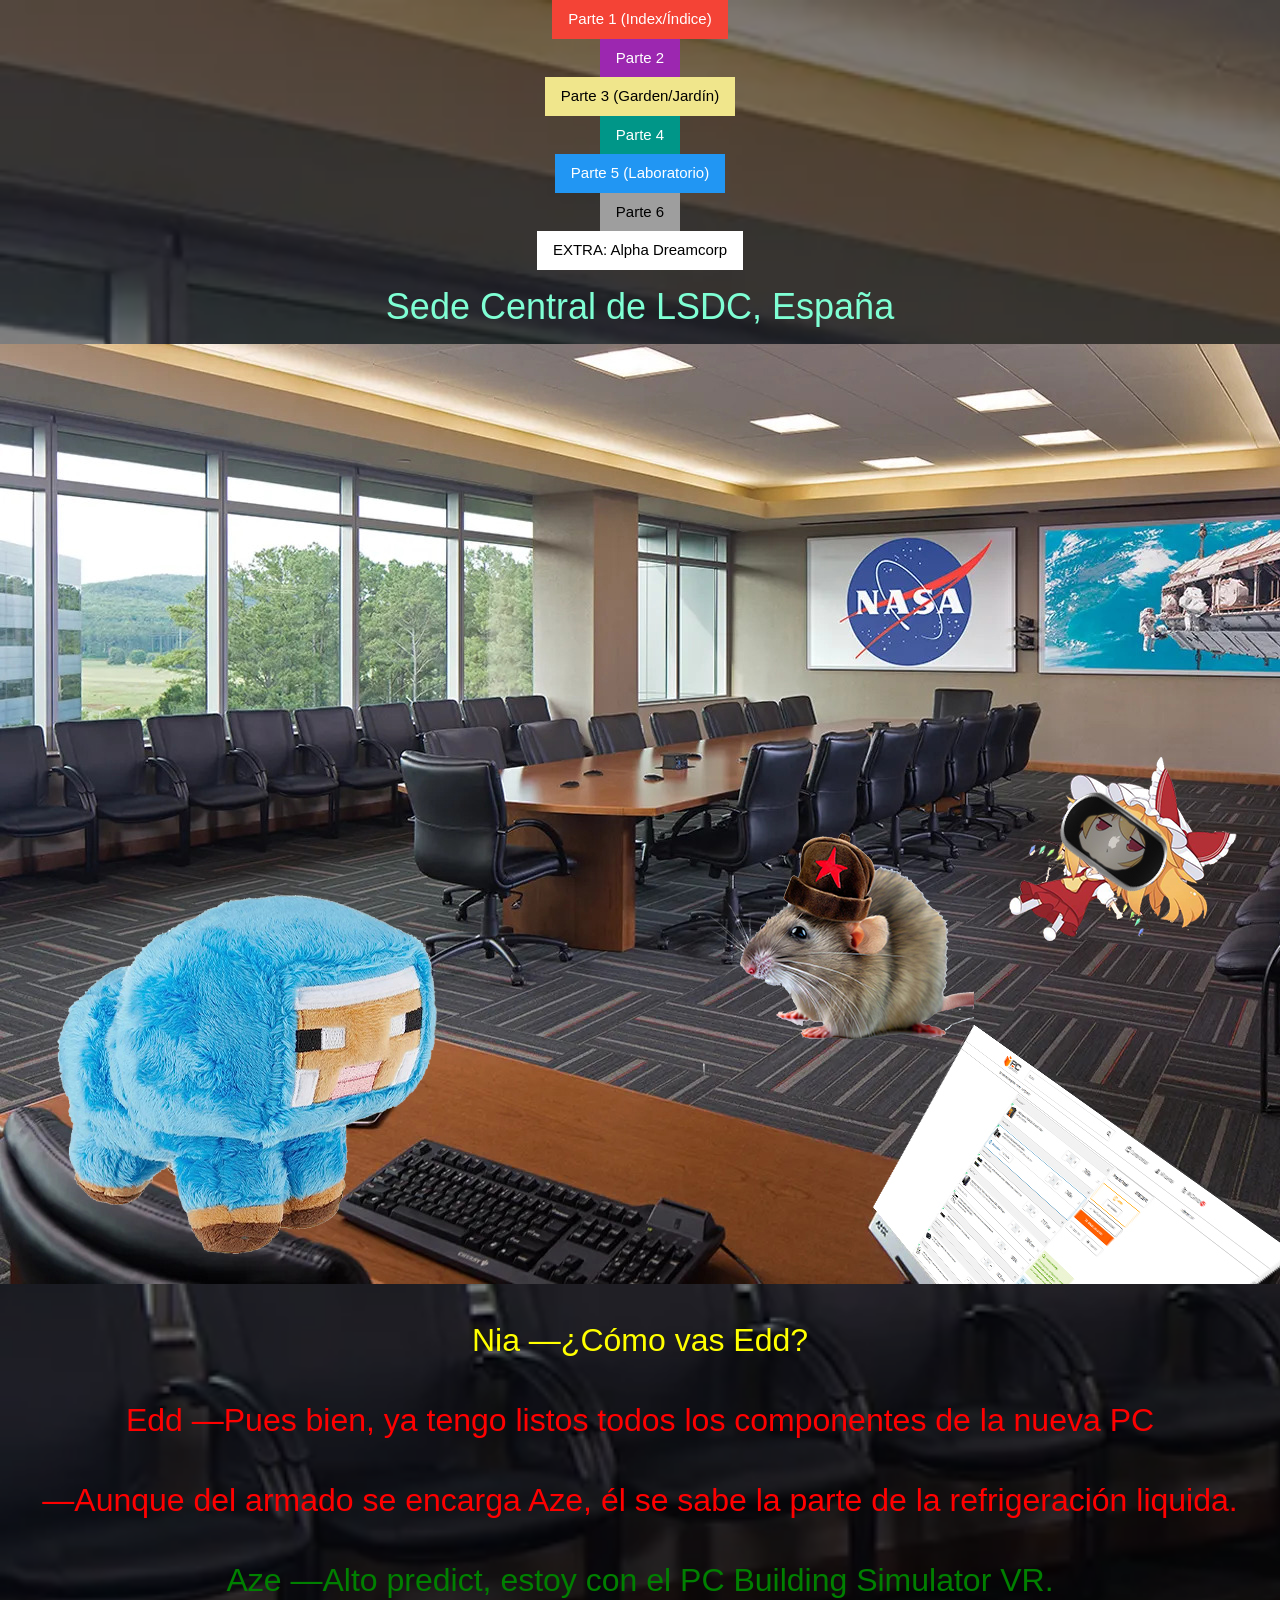
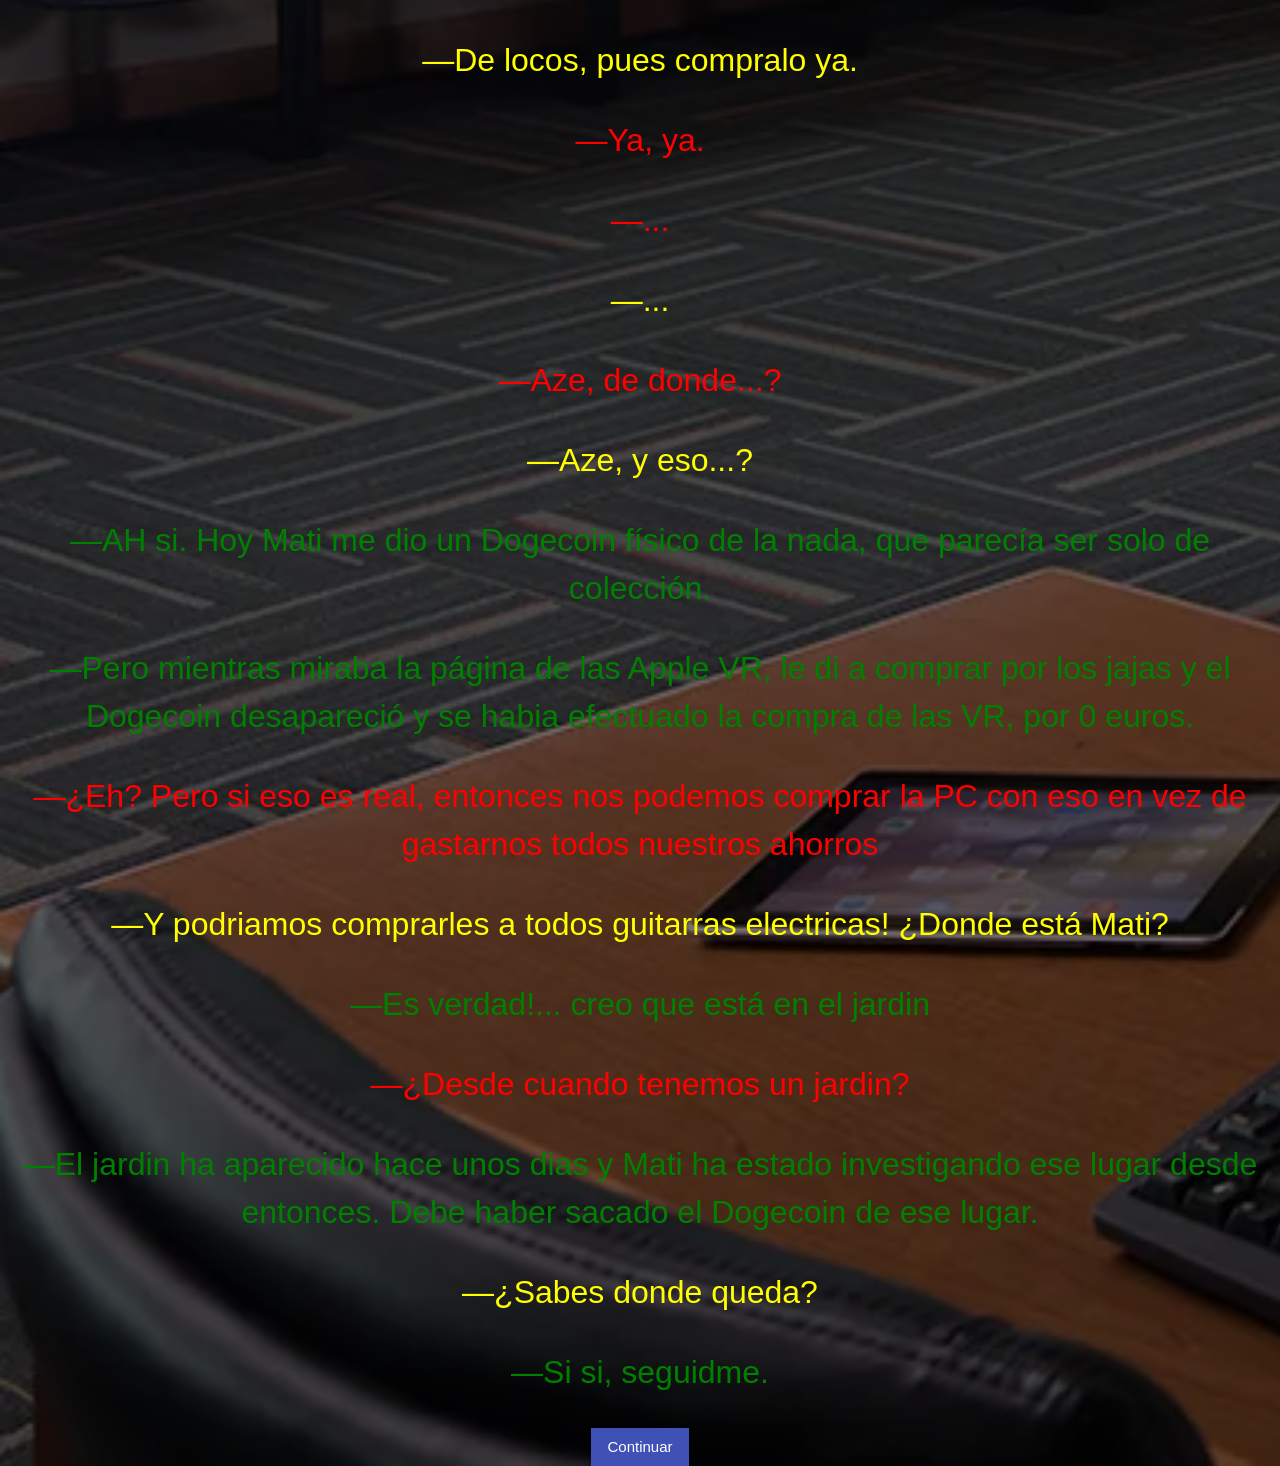
<file: index.html>
<!DOCTYPE html>
<html lang="es">
    <!--
        Part 1: index.html
        Part 2: part2.html
        Part 3: garden.html
        Part 4: part4.html
        Part 5: lab.html
        Part 6: part6.html
    -->
<head>
    <meta charset="UTF-8">
    <meta http-equiv="X-UA-Compatible" content="IE=edge">
    <meta name="viewport" content="width=device-width, initial-scale=1.0">
    <title>LSDC: Dreamcore V2.5</title>
    <link rel="icon" href="favicons/th01.png">
    <link rel="stylesheet" href="style.css">
    <link rel="stylesheet" href="https://www.w3schools.com/w3css/4/w3.css">
</head>
<body class="index">
    <div class="espaciodetexto">
        <form action="index.html"></form>
    <input type="submit" value="Parte 1 (Index/Índice)" class="w3-button w3-red">
    </form>
        <form action="part2.html">
            <input type="submit" value="Parte 2" class="w3-button w3-purple">
        </form>
        <form action="garden/garden.html">
            <input type="submit" value="Parte 3 (Garden/Jardín)" class="w3-button w3-khaki">
        </form>
        <form action="langley/part4.html">
            <input type="submit" value="Parte 4" class="w3-button w3-teal">
        </form>
        <form action="lab/lab.html">
            <input type="submit" value="Parte 5 (Laboratorio)" class="w3-button w3-blue">
        </form>
        <form action="part6/part6.html">
            <input type="submit" value="Parte 6" class="w3-button w3-gray">
        </form>
        <form action="https://drive.google.com/file/d/1bAituAq0gUoyFbID2vMb45rcsLn-K-Ow/view?usp=sharing">
            <input type="submit" value="EXTRA: Alpha Dreamcorp" class="w3-button w3-white">
        </form>
<h1 class="titulo" style="color: aquamarine;">Sede Central de LSDC, España</h1>
<img src="assets/part1/scene1.jpg">
<p class="nia">Nia —¿Cómo vas Edd?</p>
<p class="edd">Edd —Pues bien, ya tengo listos todos los componentes de la nueva PC</p>
<p class="edd">—Aunque del armado se encarga Aze, él se sabe la parte de la refrigeración liquida.</p>
<p class="aze">Aze —Alto predict, estoy con el PC Building Simulator VR.</p>
<p class="nia">—De locos, pues compralo ya.</p>
<p class="edd">—Ya, ya.</p>
<p class="edd">—...</p>
<p class="nia">—...</p>
<p class="edd">—Aze, de donde...?</p> <p class="nia">—Aze, y eso...?</p>
<p class="aze">—AH si. Hoy Mati me dio un Dogecoin físico de la nada, que parecía ser solo de colección.</p>
<p class="aze">—Pero mientras miraba la página de las Apple VR, le di a comprar por los jajas y el Dogecoin desapareció y se habia efectuado la compra de las VR, por 0 euros.</p> 
<p class="edd">—¿Eh? Pero si eso es real, entonces nos podemos comprar la PC con eso en vez de gastarnos todos nuestros ahorros</p>
<p class="nia">—Y podriamos comprarles a todos guitarras electricas! ¿Donde está Mati?</p>
<p class="aze">—Es verdad!... creo que está en el jardin</p>
<p class="edd">—¿Desde cuando tenemos un jardin?</p>
<p class="aze">—El jardin ha aparecido hace unos dias y Mati ha estado investigando ese lugar desde entonces. Debe haber sacado el Dogecoin de ese lugar.</p>
<p class="nia">—¿Sabes donde queda?</p>
<p class="aze">—Si si, seguidme.</p>
<form action="part2.html">
    <input type="submit" value="Continuar" class="w3-button w3-indigo">
</form>

</div>
</body>
</html>
</file>
<file: style.css>
.index {
  background-image: url(assets/part1/nasaoffice.webp);
  background-repeat: no-repeat;
  background-size: cover;
}
.part2 {
  background-image: url(assets/part2/outview.jpg);
  background-repeat: no-repeat;
  background-size: cover;
}
#space_hidden {
  background-image: url(assets/part6/hokma.png);
  background-repeat: repeat;
  background-size: cover;
}
#space {
  background-image: url(../assets/part6/TheWell.png);
  background-repeat: repeat;

}

.espaciodetexto {
  border-color: black;
  text-align: center;
  background: rgba(0, 0, 0, 0.5);
  background-size: cover;
}

.titulo {
  text-align: center;
  color: aquamarine;
}
.edd {
  font-size: xx-large;
  font-family: Verdana, Geneva, Tahoma, sans-serif;
  color: red;
}
.aze {
  font-size: xx-large;
  font-family: "Trebuchet MS", "Lucida Sans Unicode", "Lucida Grande",
    "Lucida Sans", Arial, sans-serif;
  color: green;
}
.nia {
  font-size: xx-large;
  font-family: "Segoe UI", Tahoma, Geneva, Verdana, sans-serif;
  color: yellow;
}
.tea {
  font-size: xx-large;
  font-family: "Franklin Gothic Medium", "Arial Narrow", Arial, sans-serif;
  color: rgb(38, 114, 255);
}
.marisco {
  font-size: xx-large;
  font-family: Cambria, Cochin, Georgia, Times, "Times New Roman", serif;
  color: rgb(255, 0, 255);
}
.nt {
  font-size: xx-large;
  color: white;
  font-family: "Segoe UI", Tahoma, Geneva, Verdana, sans-serif;
}
.choko {
  font-size: xx-large;
  color:springgreen;
  font-family:'Lucida Sans', 'Lucida Sans Regular', 'Lucida Grande', 'Lucida Sans Unicode', Geneva, Verdana, sans-serif;
}
</file>
